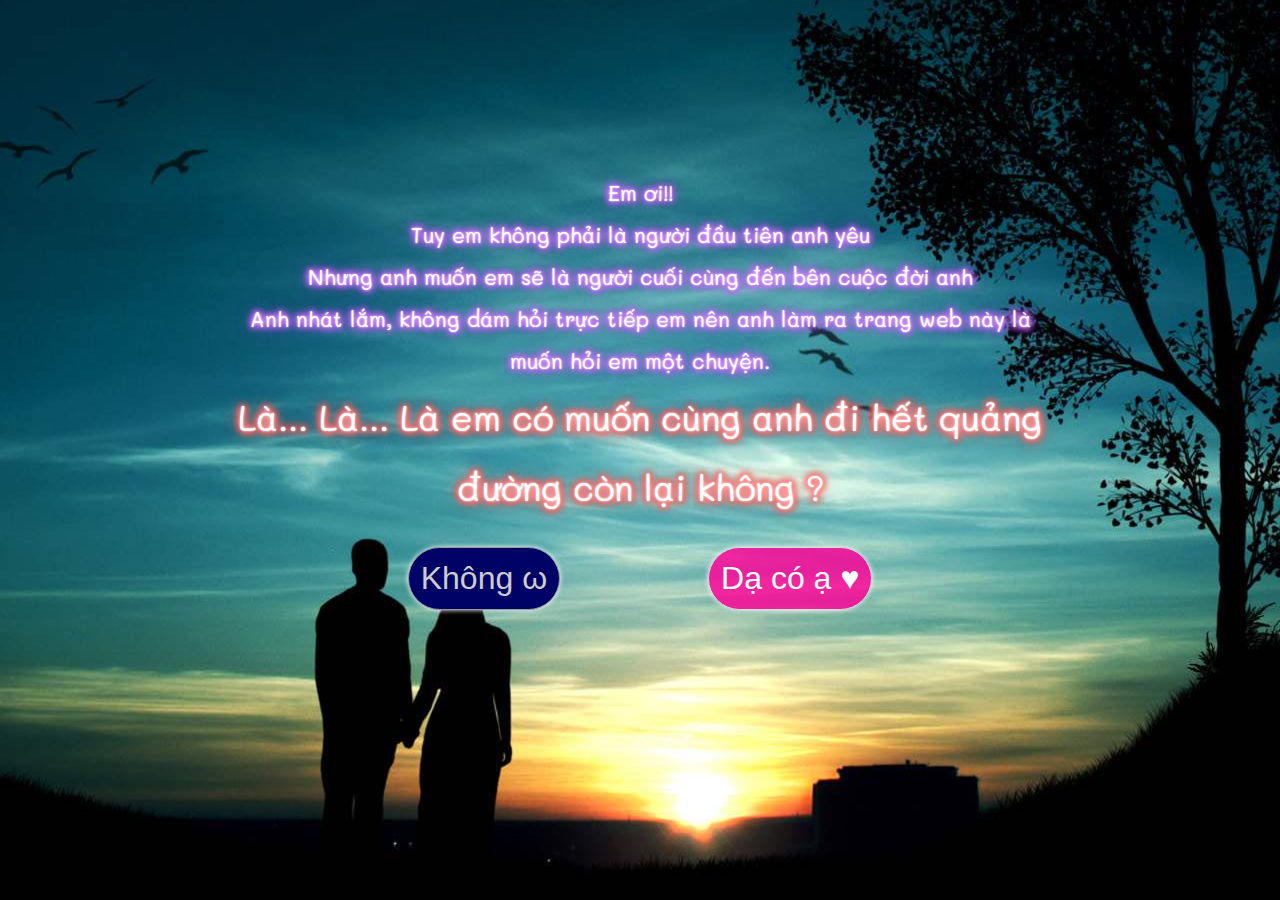
<file: index.html>
<!DOCTYPE html>
<html lang="vi" xmlns="http://www.w3.org/1999/xhtml">
	<head>
		<meta http-equiv="Content-Type" content="text/html; charset=UTF-8"/>
		<title>Em có yêu anh không ?</title>
		<meta name="keywords" content="Em có yêu anh không ?" />
		<meta name="description" content="Em có yêu tao không ?" />
		<meta name="robots" content="noindex">
		<meta name="viewport" content="width=device-width; initial-scale=1.0; maximum-scale=1.0; user-scalable=0;"/>
		<link rel="stylesheet" type="text/css" href="reset.css" />
		<link rel="stylesheet" type="text/css" href="style.css" media="screen,handheld" />
		<link rel="stylesheet" type="text/css" href="css/responsive.css" />
		<link rel="stylesheet" type="text/css" href="css/animate.css" />
		<link rel="shortcut icon" href="favicon.ico" />
		<link href="https://fonts.googleapis.com/css?family=Dancing+Script|Mali" rel="stylesheet">
	</head>
	<body>
		<div id="page-wrap" class="wow animated fadeIn slower">
			<div class="content">
				<h1 class="cauhoi wow animated fadeInDown"><!-- sửa nội dung -->
					Em ơi!! <br>
					Tuy em không phải là người đầu tiên anh yêu<br>
					Nhưng anh muốn em sẽ là người cuối cùng đến bên cuộc đời anh <br>
					Anh nhát lắm, không dám hỏi trực tiếp em nên anh làm ra trang web này là muốn hỏi em một chuyện.
				</h1>
				<h2 class="cauhoi wow animated zoomIn slower">Là... Là... Là em có muốn cùng anh đi hết quảng đường còn lại không ?</h2><!-- sửa nội dung -->
				<div class="yesno">
			        <input id="no" class="traloi animated bounceInLeft slower" type="button" value="Không &omega;" ></input><!-- sửa câu trả lời -->
			        <a href="love.html"><input id="yes" class="traloi animated bounceInRight slower" type="button" value="Dạ có ạ &hearts;"></input></a><!-- sửa câu trả lời -->
				</div>
			</div>
		<footer>&copy; by <a href="https://huuphung.com"></a></footer>
		</div>
		<div id="page-wrap-sad" class="animated bounceIn">
			<div class="content">
				<h3 class="wow animated flip slower">ANH<br>BIẾT<br>RỒI<br>(!__!)<br>HẠNH PHÚC EM NHÉ</h3><!-- sửa nội dung -->
			</div>
		<footer>&copy; by <a href="huuphuung.com"></a></footer>
		</div>
		<script type="text/javascript" src="js/jquery.min.js"></script>
		<script type="text/javascript" src="js/wow.min.js"></script>
		<script type="text/javascript" src="js/script.js"></script>
		<script>
			new WOW().init();
		</script>
		<script>
			$('#no').click(function()
			{
			    $('#page-wrap').css('display','none');
			    $('#page-wrap-sad').show();
			});
		</script>
	</body>
</html>
</file>
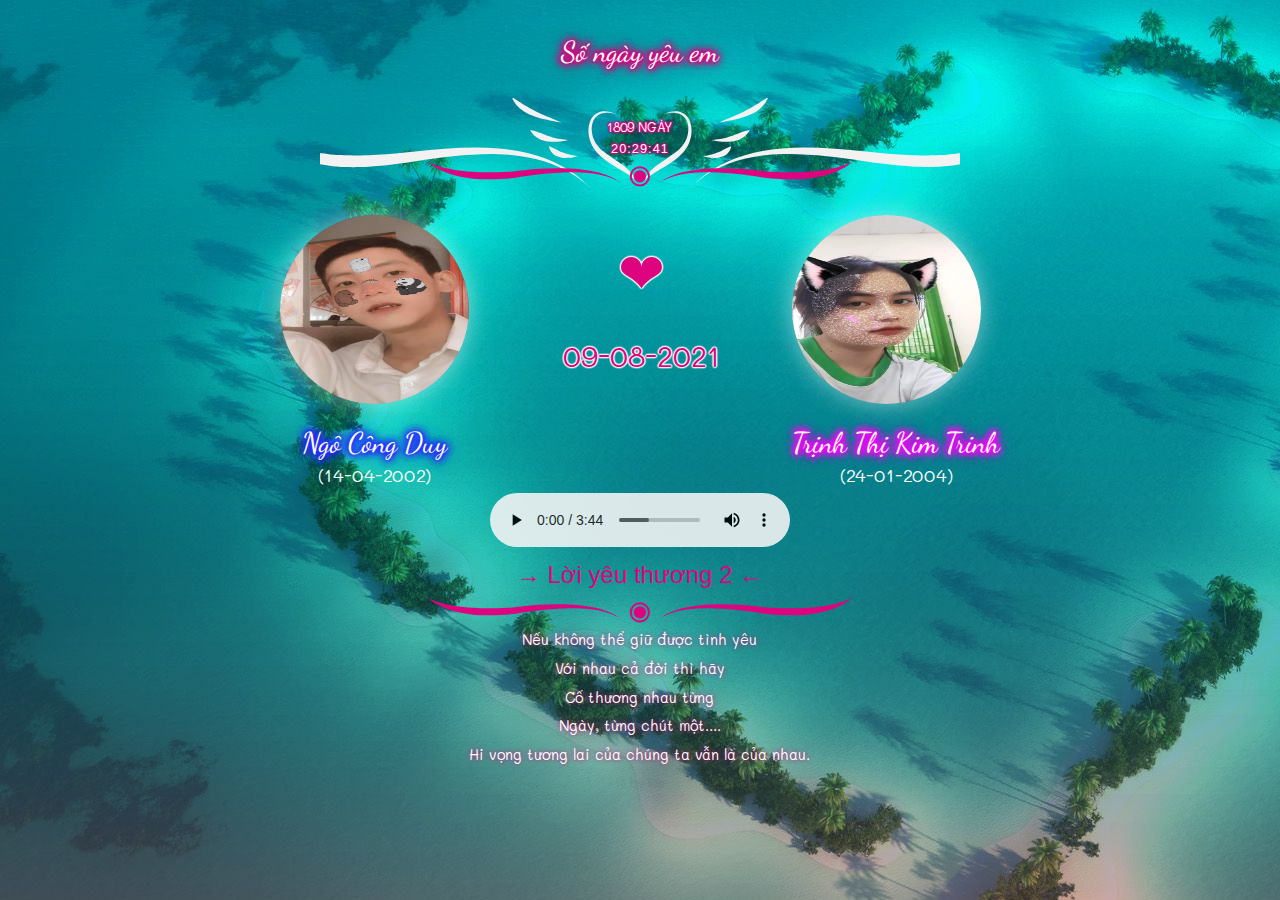
<file: love.html>
<!DOCTYPE html>
<html lang="vi">
	<head>
		<meta http-equiv="Content-Type" content="text/html; charset=UTF-8"/>
		<title>Kỷ niệm tình yêu</title>
		<meta name="keywords" content="Kỷ niệm tình yêu" />
		<meta name="description" content="Kỷ niệm tình yêu" />
		<meta name="robots" content="noindex">
		<meta name="viewport" content="width=device-width; initial-scale=1.0; maximum-scale=1.0; user-scalable=0;"/>
		<link rel="stylesheet" type="text/css" href="reset.css" />
		<link rel="stylesheet" type="text/css" href="style2.css" media="screen,handheld" />
		<link rel="stylesheet" type="text/css" href="css/responsive2.css" />
		<link rel="stylesheet" type="text/css" href="css/animate.css" />
		<link rel="shortcut icon" href="favicon.ico" />
		<link href="https://fonts.googleapis.com/css?family=Dancing+Script|Mali" rel="stylesheet">
	</head>
	<body>
		<div id="wrapper" class="main-container">
			<header>
				<h1 class="wow animated flip">Số ngày yêu em</h1><!-- có thể sửa lại tiêu đề nếu bạn thích -->
			</header>
			<div id="content">
				<div id="clock-box">
					 <div id="clock" class="wow animated zoomIn">
						   <date class="wow animated zoomIn slower"></date>
     					   <time class="wow animated zoomIn slower">14:44:00</time>
					  </div>
				</div>
				<div id="info">
					  <div class="huuphung">
							<img src="images/Anh.jpg" class="avt wow animated fadeInLeft slower">
							<h1 class="name wow animated zoomIn slower">Ngô Công Duy</h1><!-- sửa tên của bạn -->
							<p class="namen wow animated zoomIn slower">(14-04-2002)</p><!-- sửa biệt danh của bạn -->
					  </div>
					  <div id="heart" class="wow animated zoomIn">
							❤<anni>...</anni>
					  </div>
					  <div class="ai-do">
							<img src="images/Em.jpg" class="avt wow animated fadeInRight slower">
							<h1 class="name wow animated zoomIn slower">Trịnh Thị Kim Trinh</h1><!-- sửa tên của ai đó -->
							<p class="namen wow animated zoomIn slower">(24-01-2004)</p><!-- sửa biệt danh của ai đó -->
					  </div>
					  <div class="clearfix"></div>
				</div>
				<div id="music" class="wow animated tada slower">
					  <audio loop autoplay controls>Trình duyệt của bạn không hỗ trợ các yếu tố âm thanh.</audio>
				</div>
			</div>
			<div class="hidden">
		        <input type="button" id="show" value="&rarr; Lời yêu thương 2 &larr;"/>
		        <input type="button" id="hide" value="&rarr; Lời yêu thương 1 &larr;"/>
			</div>
			<div class="hidebg"></div>
			<div class="caption wow animated zoomIn slower" id="data">
				<p class="wow animated zoomIn slower"><!-- sửa nội dung của lời yêu thương 2 ở đây -->
					Yêu Trinh anh chẳng ngại chi <br>
					Rừng sâu biển rộng có khi cũng liều <br>
					Hay là Trinh nhận lời yêu <br>
					Đăng lên Facebook xem nhiều like không <br>
				</p>
			</div>
			<div class="note wow animated zoomIn slower" id="data2"><!-- sửa nội dung của lời yêu thương 1 ở đây -->
					Nếu không thể giữ được tình yêu  <br>
					Với nhau cả đời thì hãy <br>
					Cố thương nhau từng  <br>
					Ngày, từng chút một.... <br>
					Hi vọng tương lai của chúng ta vẫn là của nhau. <br>
			</div>
		</div>
		<footer>&copy; by <a href="https://huuphung.com">Kíp</a></footer>
		<script type="text/javascript" src="js/jquery.min.js"></script>
		<script type="text/javascript" src="js/wow.min.js"></script>
		<script type="text/javascript" src="js/script.js"></script>
		<script>
			new WOW().init();
		</script>
	</body>
</html>
</file>
<file: style.css>
body{
	width: 100%;
	height: 100%;
}
.clearfix::after {
	content: "";
	clear: both;
	display: table;
}
footer {
    width: 89px;
    margin: 0 auto;
    text-align: center;
    font-size: 12px;
}
#page-wrap footer,#page-wrap footer a{color: #ccc;opacity: 0.1;}
#page-wrap-sad footer,#page-wrap-sad footer a{color: #4d2a31;opacity: 0.1;padding-top: 250px;}
/*
/* edit
/*--------------------------------*/
h1.cauhoi{
	padding-top: 225px;
	font-size: 21px;
	color: #FFFFFF;
	text-shadow: #FFF 0px 0px 2px, #FFF 0px 0px 7px, #FFF 0px 0px 12px, #a900ff 0px 0px 17px, #a900ff 0px 0px 7px, #a900ff 0px 0px 7px, #a900ff 0px 0px 7px, #a900ff 0px 0px 7px;
}
h2.cauhoi{
	font-size: 35px;
	color: #FFFFFF;
	text-shadow: #FFF 0px 0px 2px, #FFF 0px 0px 7px, #FFF 0px 0px 12px, #ff0000 0px 0px 17px, #ff0000 0px 0px 7px, #ff0000 0px 0px 7px, #ff0000 0px 0px 7px, #ff0000 0px 0px 7px;
}
.traloi{
	border: 1px #f7f7f7 solid;
	font-size: 32px;
	padding: 12px;
	cursor: pointer;
	-moz-border-radius: 100px;
	-webkit-border-radius: 100px;
	border-radius: 100px;
	-moz-box-shadow: #FFF 0px 0px 5px;
	-webkit-box-shadow: #FFF 0px 0px 5px;
    box-shadow: #FFF 0px 0px 5px;
    margin: 0 auto;
    margin-top: 25px;

}
#no{
    background: #000265;
    border: 1px #999 solid;
    color: #ccc;
    margin-right: 72px;
}
#yes{
    background: #ff0097d1;
    border: 1px #dcdcdc solid;
    color: #fff;
    margin-left: 72px;
}
/*
/* page-wrap
/*--------------------------------*/
#page-wrap{
	background: url(img/YEU.jpg) no-repeat center;
	width: 100%;
	height: 100vh;
	display: true;
}
.content{
	width: 50%;
	font-family: 'Mali', cursive;
	font-size: 14px;
	margin: 0 auto;
	text-align: center;
	position: relative;
}
/*
/* page-wrap-sad
/*--------------------------------*/
#page-wrap-sad{
	background: url(img/background-sad.jpg) no-repeat center;
	width: 100%;
	height: 100vh;
	display: none;
}
#page-wrap-sad .content{
	position: relative;
	width: 200px;
	margin: 0 auto;
}
#page-wrap-sad .content h3{
	color: #fff;
	text-align: center;
	padding-top: 320px;
	font-family: Arial;
	font-weight: bold;
}
</file>
<file: css/responsive.css>
html { overflow-x: hidden }
/*-----------------------------------------------
/* @media {      } queries
/*---------------------------------------------*/
@media screen and (max-width: 1700px) { 
	.content{
		width: 55%;
	}
}
@media screen and (max-width: 1440px) { 
	.content{
		width: 65%;
	}
	h1.cauhoi{
		padding-top: 172px;
	}
}
@media screen and (max-width: 1024px) { 
	.content{
		width: 70%;
	}
	h1.cauhoi{
		padding-top: 125px;
	}
}
@media screen and (max-width: 950px) { 
	.content{
		width: 72%;
	}
}
@media screen and (max-width: 850px) { 
	.content{
		width: 80%;
	}
}
@media screen and (max-width: 700px) { 
	.content{
		width: 85%;
	}
}
@media screen and (max-width: 580px) { 
	#no{
	    margin-right: 0px;
	    display: block;
	    text-align: center;
	    margin: 0 auto;
	}
	#yes{
	    margin-left: 0px;
	    display: block;
	    text-align: center;
	    margin: 0 auto;
	    margin-top: 12px;
	}
}
@media screen and (max-width: 540px) { 
	h1.cauhoi{
		padding-top: 89px;
	}
}
@media screen and (max-width: 520px) { 
	h1.cauhoi{
		padding-top: 35px;
	}
}
</file>
<file: style2.css>
/*
/* body
/*--------------------------------*/
body {
    background: url(img/background-love.jpg) no-repeat;
    width: 100%;
    position: relative;
    background-attachment: fixed;
    overflow: hidden;
    font-family: 'Mali', cursive;
    font-size: 18px;
}

/*
/* wrapper
/*--------------------------------*/
#wrapper {
    width: 720px;
    margin: 0 auto;
}

/*
/* header, content, footer
/*--------------------------------*/
header, #content, footer, .hidden {
    width: 100%;
    margin: 0 auto;
}

/*
/* header
/*--------------------------------*/
header h1 {
    font-weight: lighter;
    text-align: center;
    color: #fff;
    font-size: 1.8rem;
    margin: 1rem 0;
    font-family: 'Dancing Script', cursive;
    padding-top: .5rem;
    text-shadow: #dd057f 0px 0px 2px, #dd057f 0px 0px 7px, #dd057f 0px 0px 12px, #dd057f 0px 0px 17px, #dd057f 0px 0px 7px, #dd057f 0px 0px 7px, #dd057f 0px 0px 7px, #dd057f 0px 0px 7px;
}

/*
/* content
/*--------------------------------*/
#clock-box {
    background: url(images/headline_hearth.svg) center;
    width: 89%;
    margin: 0 auto;
}
#clock {
    background: url(images/headline_simple.svg) bottom no-repeat;
    text-align: center;
    border-radius: 9rem;
    height: 89px;
    color: #fff;
    text-shadow: #dd057f 0px 0px 2px, #dd057f 0px 0px 2px, #dd057f 0px 0px 2px, #dd057f 0px 0px 2px, #dd057f 0px 0px 2px, #dd057f 0px 0px 2px, #dd057f 0px 0px 2px, #dd057f 0px 0px 2px;
}
#info {
    padding: 1.8rem 0 0rem 0rem;
}
date, time {
    display: block;
    font-size: 0.8rem;
}
date {
    padding-top: 1.1rem;
}

time {
    font-family: "Arial", sans-serif;
    line-height: 1rem;
    letter-spacing: 1px;
}
.avt {
    width: 189px;
    height: 189px;
    border-radius: 50%;
    -moz-box-shadow: #fdfff982 0px 0px 25px;
    -webkit-box-shadow: #fdfff982 0px 0px 25px;
    box-shadow: #fdfff982 0px 0px 25px;
}
#heart {
    font-size: 3.5rem;
    color: #de047f;
    text-align: center;
    float: left;
    margin-left: 13.1%;
    text-shadow: #fff 0px 0px 2px, #fff 0px 0px 2px, #fff 0px 0px 2px, #fff 0px 0px 2px, #fff 0px 0px 2px, #fff 0px 0px 2px, #fff 0px 0px 2px, #fff 0px 0px 2px;
}
anni {
    font-size: 1.8rem;
    display: block;
}
.huuphung {
    float: left;
}
.ai-do {
    float: right;
}
.huuphung h1, .ai-do h1 {
    text-align: center;
    font-size: 1.2rem;
    font-family: 'Dancing Script', cursive;
}
.huuphung p, .ai-do p {text-align: center;}
.huuphung .name {
    color: #fff;
    font-size: 1.8rem;
    text-shadow: #2b31ff 0px 0px 2px, #2b31ff 0px 0px 7px, #2b31ff 0px 0px 12px, #2b31ff 0px 0px 17px, #2b31ff 0px 0px 7px, #2b31ff 0px 0px 7px, #2b31ff 0px 0px 7px, #2b31ff 0px 0px 7px;
}
.ai-do .name {
    color: #fff;
    font-size: 1.8rem;
    text-shadow: #fb00ff 0px 0px 2px, #fb00ff 0px 0px 7px, #fb00ff 0px 0px 12px, #fb00ff 0px 0px 17px, #fb00ff 0px 0px 7px, #fb00ff 0px 0px 7px, #fb00ff 0px 0px 7px, #fb00ff 0px 0px 7px;
}
.huuphung .namen, .ai-do .namen {color: #fff;margin-top: -1rem;}
.clearfix::after {
    content: "";
    clear: both;
    display: table;
}
#music {
    position: relative;
    z-index: 1000;
    opacity: .9;
    text-align: center;
}
.caption, .note {
    width: 99%;
    margin: 0 auto;
}
.caption p, .note p {
    font-family: 'Mali', cursive;
    font-size: 0.9rem;
    text-align: center;
}
.note p {
    display: inherit !important;
}
.note {
    text-align: center;
    font-size: 0.9rem;
}
#theend {
    display: inline;
}

/*
/* hidden
/*--------------------------------*/
.hidden {
    text-align: center;
}
.hidebg {
    background: url(images/headline_simple.svg) center no-repeat;
    width: 90%;
    margin: 0 auto;
    height: 2rem;
}
input {
    background: none;
    border: none;
    font-size: 1.5rem;
    color: #de037f;
}
#show:hover, #hide:hover {
    cursor: pointer;
  }

#hide {
    display: none;
    -webkit-animation: my 1000ms infinite;
    -moz-animation: my 1000ms infinite; 
    -o-animation: my 1000ms infinite; 
    animation: my 1000ms infinite;
}

#show {
    display: true;
    -webkit-animation: my 1000ms infinite;
    -moz-animation: my 1000ms infinite; 
    -o-animation: my 1000ms infinite; 
    animation: my 1000ms infinite;
}
#data {
    display: none;
    color: #fff;
    text-shadow: #dd057f 0px 0px 5px;
}
#data2 {
    display: true;
    color: #fff;
    text-shadow: #dd057f 0px 0px 5px;
}

/*
/* footer
/*--------------------------------*/
footer {
    width: 125px;
    margin: 0 auto;
    text-align: center;
    font-size: 12px;
    color: #333;
    opacity: 0.1;
}
footer a{
    color: #333;
}
/*
/* text animation
/*--------------------------------*/
@-webkit-keyframes my {
     0% { color: #de047f; text-shadow: #fff 0px 0px 2px, #fff 0px 0px 2px, #fff 0px 0px 2px, #fff 0px 0px 2px, #fff 0px 0px 2px, #fff 0px 0px 2px, #fff 0px 0px 2px, #fff 0px 0px 2px;}
     50% { color: #fff; text-shadow: #dd057f 0px 0px 2px, #dd057f 0px 0px 2px, #dd057f 0px 0px 2px, #dd057f 0px 0px 2px, #dd057f 0px 0px 2px, #dd057f 0px 0px 2px, #dd057f 0px 0px 2px, #dd057f 0px 0px 2px;} 
     100% { color: #de047f; text-shadow: #fff 0px 0px 2px, #fff 0px 0px 2px, #fff 0px 0px 2px, #fff 0px 0px 2px, #fff 0px 0px 2px, #fff 0px 0px 2px, #fff 0px 0px 2px, #fff 0px 0px 2px;} 
}
@-moz-keyframes my { 
     0% { color: #de047f; text-shadow: #fff 0px 0px 2px, #fff 0px 0px 2px, #fff 0px 0px 2px, #fff 0px 0px 2px, #fff 0px 0px 2px, #fff 0px 0px 2px, #fff 0px 0px 2px, #fff 0px 0px 2px;} 
     50% { color: #fff; text-shadow: #dd057f 0px 0px 2px, #dd057f 0px 0px 2px, #dd057f 0px 0px 2px, #dd057f 0px 0px 2px, #dd057f 0px 0px 2px, #dd057f 0px 0px 2px, #dd057f 0px 0px 2px, #dd057f 0px 0px 2px;}
     100% { color: #de047f; text-shadow: #fff 0px 0px 2px, #fff 0px 0px 2px, #fff 0px 0px 2px, #fff 0px 0px 2px, #fff 0px 0px 2px, #fff 0px 0px 2px, #fff 0px 0px 2px, #fff 0px 0px 2px;} 
}
@-o-keyframes my { 
     0% { color: #de047f; text-shadow: #fff 0px 0px 2px, #fff 0px 0px 2px, #fff 0px 0px 2px, #fff 0px 0px 2px, #fff 0px 0px 2px, #fff 0px 0px 2px, #fff 0px 0px 2px, #fff 0px 0px 2px;} 
     50% { color: #fff; text-shadow: #dd057f 0px 0px 2px, #dd057f 0px 0px 2px, #dd057f 0px 0px 2px, #dd057f 0px 0px 2px, #dd057f 0px 0px 2px, #dd057f 0px 0px 2px, #dd057f 0px 0px 2px, #dd057f 0px 0px 2px;} 
     100% { color: #de047f; text-shadow: #fff 0px 0px 2px, #fff 0px 0px 2px, #fff 0px 0px 2px, #fff 0px 0px 2px, #fff 0px 0px 2px, #fff 0px 0px 2px, #fff 0px 0px 2px, #fff 0px 0px 2px;} 
}
@keyframes my { 
     0% { color: #de047f; text-shadow: #fff 0px 0px 2px, #fff 0px 0px 2px, #fff 0px 0px 2px, #fff 0px 0px 2px, #fff 0px 0px 2px, #fff 0px 0px 2px, #fff 0px 0px 2px, #fff 0px 0px 2px;} 
     50% { color: #fff; text-shadow: #dd057f 0px 0px 2px, #dd057f 0px 0px 2px, #dd057f 0px 0px 2px, #dd057f 0px 0px 2px, #dd057f 0px 0px 2px, #dd057f 0px 0px 2px, #dd057f 0px 0px 2px, #dd057f 0px 0px 2px;}
     100% { color: #de047f; text-shadow: #fff 0px 0px 2px, #fff 0px 0px 2px, #fff 0px 0px 2px, #fff 0px 0px 2px, #fff 0px 0px 2px, #fff 0px 0px 2px, #fff 0px 0px 2px, #fff 0px 0px 2px;} 
}
</file>
<file: css/responsive2.css>
html { overflow-x: hidden }
.main-container { max-width: 100% }
/*-----------------------------------------------
/* @media {      } queries
/*---------------------------------------------*/
@media screen and (max-width: 720px) { 
	.huuphung, .ai-do, #heart {float: none;}
	#info {margin: 0 auto;text-align: center;}
	#heart {margin-left: 0;}
	#music {margin-top: 1rem;}
}
</file>
